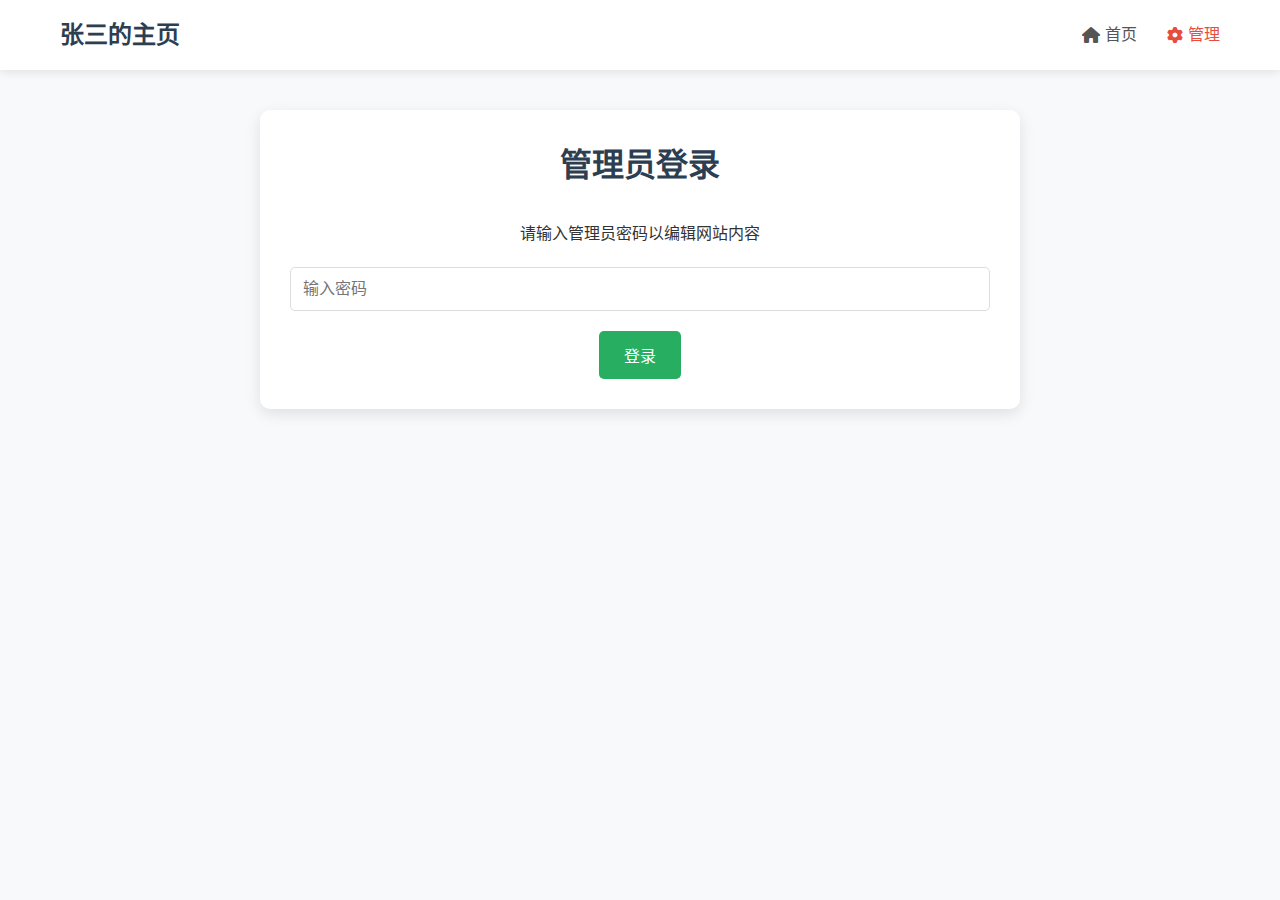
<file: admin.html>
﻿<!DOCTYPE html>
<html lang="zh-CN">
<head>
    <meta charset="UTF-8">
    <meta http-equiv="Content-Type" content="text/html; charset=UTF-8">
    <meta name="viewport" content="width=device-width, initial-scale=1.0">
    <title>网站管理 - word个人主页</title>
    <link rel="stylesheet" href="css/style.css">
    <link href="https://cdnjs.cloudflare.com/ajax/libs/font-awesome/6.0.0/css/all.min.css" rel="stylesheet">
    <style>
        .admin-container {
            max-width: 800px;
            margin: 40px auto;
            padding: 0 20px;
        }
        
        .password-prompt {
            background: white;
            padding: 30px;
            border-radius: 10px;
            box-shadow: 0 5px 15px rgba(0,0,0,0.1);
            text-align: center;
        }
        
        .password-input {
            width: 100%;
            padding: 12px;
            margin: 20px 0;
            border: 1px solid #ddd;
            border-radius: 5px;
            font-size: 1rem;
        }
        
        .admin-panel {
            display: none;
        }
        
        .admin-section {
            background: white;
            padding: 30px;
            border-radius: 10px;
            box-shadow: 0 5px 15px rgba(0,0,0,0.1);
            margin-bottom: 30px;
        }
        
        .form-group {
            margin-bottom: 20px;
        }
        
        label {
            display: block;
            margin-bottom: 8px;
            font-weight: 500;
        }
        
        input, textarea {
            width: 100%;
            padding: 12px;
            border: 1px solid #ddd;
            border-radius: 5px;
            font-size: 1rem;
            font-family: inherit;
        }
        
        textarea {
            min-height: 120px;
            resize: vertical;
        }
        
        .save-btn {
            background: #27ae60;
            color: white;
            padding: 12px 25px;
            border: none;
            border-radius: 5px;
            cursor: pointer;
            font-size: 1rem;
            transition: background 0.3s;
        }
        
        .save-btn:hover {
            background: #219653;
        }
        
        .logout-btn {
            background: #e74c3c;
            color: white;
            padding: 10px 20px;
            border: none;
            border-radius: 5px;
            cursor: pointer;
            margin-top: 20px;
        }
    </style>
</head>
<body>
    <!-- 导航栏 -->
    <nav class="navbar">
        <div class="nav-container">
            <div class="nav-logo">
                <a href="index.html">张三的主页</a>
            </div>
            <div class="nav-menu">
                <a href="index.html" class="nav-link"><i class="fas fa-home"></i> 首页</a>
                <a href="admin.html" class="nav-link active admin-btn"><i class="fas fa-cog"></i> 管理</a>
            </div>
        </div>
    </nav>

    <div class="admin-container">
        <!-- 密码输入区域 -->
        <div id="password-prompt" class="password-prompt">
            <h2>管理员登录</h2>
            <p>请输入管理员密码以编辑网站内容</p>
            <input type="password" id="admin-password" class="password-input" placeholder="输入密码">
            <button id="login-btn" class="save-btn">登录</button>
            <p id="login-error" style="color: #e74c3c; margin-top: 15px; display: none;">密码错误，请重试</p>
        </div>
        
        <!-- 管理面板 -->
        <div id="admin-panel" class="admin-panel">
            <h1>网站管理面板</h1>
            <p>在这里你可以编辑网站的所有内容</p>
            
            <!-- 基本信息编辑 -->
            <div class="admin-section">
                <h2>基本信息</h2>
                <div class="form-group">
                    <label for="edit-name">姓名</label>
                    <input type="text" id="edit-name" value="张三">
                </div>
                <div class="form-group">
                    <label for="edit-title">头衔/职位</label>
                    <input type="text" id="edit-title" value="计算机科学专业学生">
                </div>
                <div class="form-group">
                    <label for="edit-bio">个人简介</label>
                    <textarea id="edit-bio">热爱编程、设计和创新的技术爱好者</textarea>
                </div>
                <div class="form-group">
                    <label for="edit-intro">详细介绍</label>
                    <textarea id="edit-intro">我是一名计算机科学专业的学生，对前端开发和用户体验设计有浓厚兴趣。目前正在学习各种Web技术，并参与多个项目开发。</textarea>
                </div>
                <button id="save-basic" class="save-btn">保存基本信息</button>
            </div>
            
            <!-- 其他页面内容编辑 -->
            <div class="admin-section">
                <h2>页面内容管理</h2>
                <p>你可以通过以下链接编辑各个页面的内容：</p>
                <div style="margin-top: 20px;">
                    <a href="education.html?edit=true" class="save-btn" style="display: inline-block; margin-right: 10px; text-decoration: none;">
                        <i class="fas fa-graduation-cap"></i> 编辑个人学历
                    </a>
                    <a href="evaluation.html?edit=true" class="save-btn" style="display: inline-block; margin-right: 10px; text-decoration: none;">
                        <i class="fas fa-star"></i> 编辑个人评价
                    </a>
                </div>
            </div>
            
            <!-- 文件管理 -->
            <div class="admin-section">
                <h2>文件管理</h2>
                <p>管理网站上的图片和文件：</p>
                <div style="margin-top: 20px;">
                    <!-- 修改管理页面中的链接 -->
                <a href="gallery.html?edit=true" class="save-btn" style="display: inline-block; margin-right: 10px; text-decoration: none;">
                    <i class="fas fa-images"></i> 管理绘图合集
                </a>
                <a href="resources.html?edit=true" class="save-btn" style="display: inline-block; text-decoration: none;">
                    <i class="fas fa-file-alt"></i> 管理文件资源
                </a>
                </div>
            </div>
            
            <!-- 在admin.html的管理面板中添加 -->
            <div class="admin-section">
                <h2>背景图片管理</h2>
                
                <!-- 背景类型选择 -->
                <div class="form-group">
                    <label>选择要设置的背景区域：</label>
                    <div style="display: flex; gap: 15px; flex-wrap: wrap; margin: 10px 0;">
                        <label style="display: flex; align-items: center; gap: 5px;">
                            <input type="radio" name="bg-type" value="global" checked> 全局背景
                        </label>
                        <label style="display: flex; align-items: center; gap: 5px;">
                            <input type="radio" name="bg-type" value="intro"> 个人简介区域
                        </label>
                        <label style="display: flex; align-items: center; gap: 5px;">
                            <input type="radio" name="bg-type" value="skills"> 技能区域
                        </label>
                        <label style="display: flex; align-items: center; gap: 5px;">
                            <input type="radio" name="bg-type" value="links"> 导航区域
                        </label>
                    </div>
                </div>
                
                <!-- 背景预览 -->
                <div class="form-group">
                    <label>当前背景预览：</label>
                    <div id="background-preview" class="background-preview">
                        <p>暂无背景</p>
                    </div>
                </div>
                
                <!-- 背景上传区域 -->
                <div id="background-upload-section">
                    <h3>上传全局背景</h3>
                    <div class="upload-area" id="background-upload-area">
                        <i class="fas fa-cloud-upload-alt"></i>
                        <p>点击或拖拽背景图片到此处</p>
                        <input type="file" id="background-file" accept="image/*">
                    </div>
                    <button id="upload-background-btn" class="save-btn">确认上传背景</button>
                    <button id="reset-background-btn" class="logout-btn">重置当前背景</button>
                </div>
                
                <!-- 所有背景预览 -->
                <div class="form-group">
                    <label>所有背景状态：</label>
                    <div class="background-options">
                        <div class="background-option" onclick="document.querySelector('input[value=global]').click(); updateUploadSection();">
                            <div class="bg-preview-small" id="global-preview">
                                <span>无背景</span>
                            </div>
                            <span>全局背景</span>
                        </div>
                        <div class="background-option" onclick="document.querySelector('input[value=intro]').click(); updateUploadSection();">
                            <div class="bg-preview-small" id="intro-preview">
                                <span>无背景</span>
                            </div>
                            <span>个人简介</span>
                        </div>
                        <div class="background-option" onclick="document.querySelector('input[value=skills]').click(); updateUploadSection();">
                            <div class="bg-preview-small" id="skills-preview">
                                <span>无背景</span>
                            </div>
                            <span>技能区域</span>
                        </div>
                        <div class="background-option" onclick="document.querySelector('input[value=links]').click(); updateUploadSection();">
                            <div class="bg-preview-small" id="links-preview">
                                <span>无背景</span>
                            </div>
                            <span>导航区域</span>
                        </div>
                    </div>
                </div>
                
                <div class="admin-section">
                    <h2>网页链接管理</h2>
                    <p>管理收藏的网站链接：</p>
                    <div style="margin-top: 20px;">
                        <a href="links.html?edit=true" class="save-btn" style="display: inline-block; margin-right: 10px; text-decoration: none;">
                            <i class="fas fa-link"></i> 管理网页链接
                        </a>
                    </div>
                </div>

                <button id="reset-all-backgrounds-btn" class="logout-btn">重置所有背景</button>
            </div>

            <button id="logout-btn" class="logout-btn">退出管理</button>
        </div>
    </div>

    <script src="js/main.js"></script>
    <script src="js/background.js"></script>
    <script src="js/admin.js"></script>
</body>
</html>
</file>
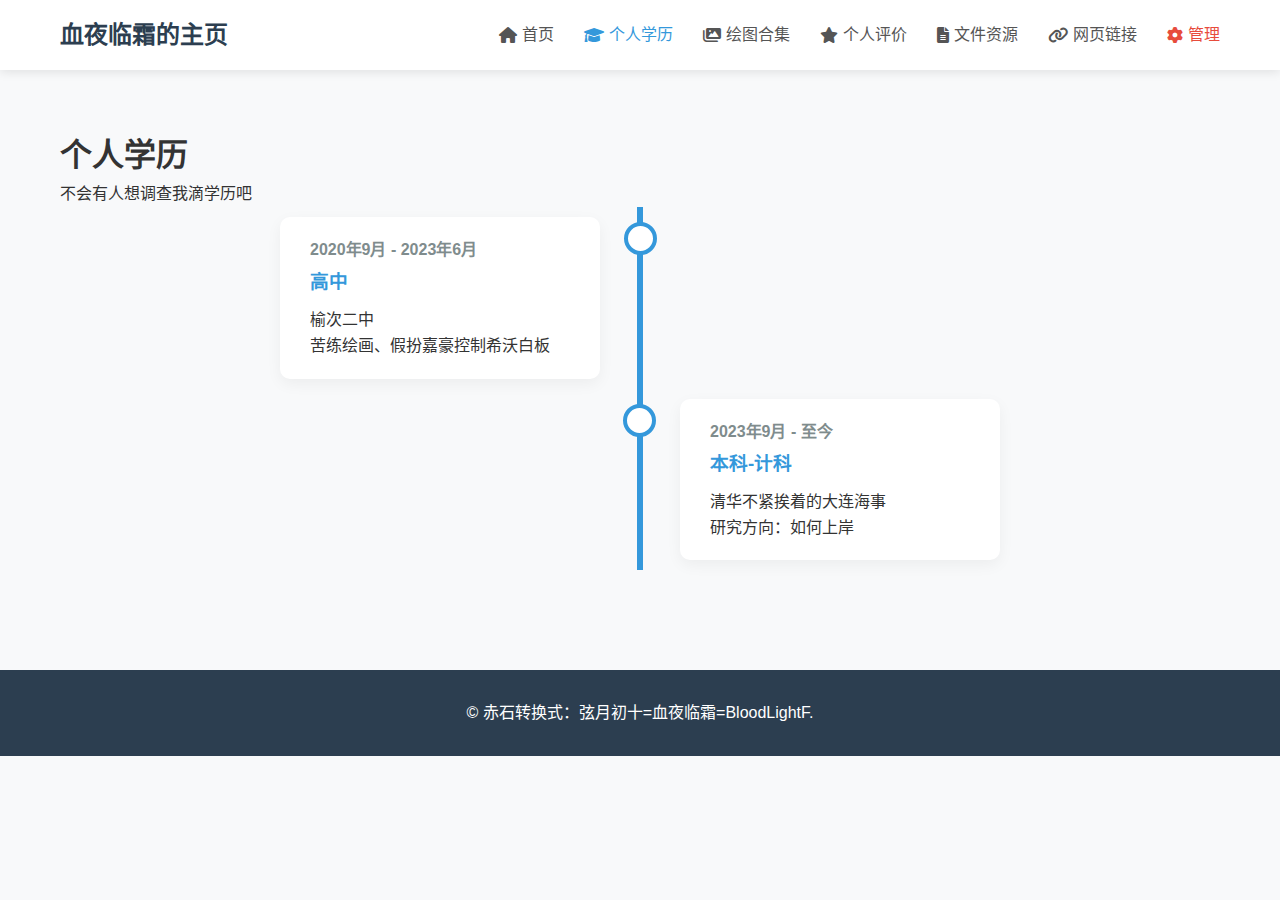
<file: education.html>
﻿<!DOCTYPE html>
<html lang="zh-CN">
<head>
    <meta charset="UTF-8">
    <meta http-equiv="Content-Type" content="text/html; charset=UTF-8">
    <meta name="viewport" content="width=device-width, initial-scale=1.0">
    <title>个人学历 - BloodLightF的个人主页</title>
    <link rel="stylesheet" href="css/style.css">
    <link href="https://cdnjs.cloudflare.com/ajax/libs/font-awesome/6.0.0/css/all.min.css" rel="stylesheet">
    <style>
        .timeline {
            position: relative;
            max-width: 800px;
            margin: 0 auto;
        }
        
        .timeline::after {
            content: '';
            position: absolute;
            width: 6px;
            background-color: #3498db;
            top: 0;
            bottom: 0;
            left: 50%;
            margin-left: -3px;
        }
        
        .timeline-item {
            padding: 10px 40px;
            position: relative;
            width: 50%;
            box-sizing: border-box;
        }
        
        .timeline-item::after {
            content: '';
            position: absolute;
            width: 25px;
            height: 25px;
            background-color: white;
            border: 4px solid #3498db;
            border-radius: 50%;
            top: 15px;
            z-index: 1;
        }
        
        .left {
            left: 0;
        }
        
        .right {
            left: 50%;
        }
        
        .left::after {
            right: -17px;
        }
        
        .right::after {
            left: -17px;
        }
        
        .timeline-content {
            padding: 20px 30px;
            background-color: white;
            border-radius: 10px;
            box-shadow: 0 5px 15px rgba(0,0,0,0.05);
        }
        
        .timeline-content h3 {
            color: #3498db;
            margin-bottom: 10px;
        }
        
        .timeline-date {
            font-weight: bold;
            color: #7f8c8d;
            margin-bottom: 5px;
        }
        
        .edit-mode {
            display: none;
        }
        
        .edit-btn {
            background: #3498db;
            color: white;
            border: none;
            padding: 8px 15px;
            border-radius: 5px;
            cursor: pointer;
            margin-top: 10px;
        }
    </style>
</head>
<body>
    <!-- 导航栏 -->
    <nav class="navbar">
        <div class="nav-container">
            <div class="nav-logo">
                <a href="index.html">血夜临霜的主页</a>
            </div>
            <div class="nav-menu">
                <a href="index.html" class="nav-link"><i class="fas fa-home"></i> 首页</a>
                <a href="education.html" class="nav-link active"><i class="fas fa-graduation-cap"></i> 个人学历</a>
                <a href="gallery.html" class="nav-link"><i class="fas fa-images"></i> 绘图合集</a>
                <a href="evaluation.html" class="nav-link"><i class="fas fa-star"></i> 个人评价</a>
                <a href="resources.html" class="nav-link"><i class="fas fa-file-alt"></i> 文件资源</a>
                <a href="links.html" class="nav-link"><i class="fas fa-link"></i> 网页链接</a>
                <a href="admin.html" class="nav-link admin-btn"><i class="fas fa-cog"></i> 管理</a>
            </div>
        </div>
    </nav>

    <!-- 主要内容 -->
    <main class="main-content">
        <div class="container">
            <h1>个人学历</h1>
            <p class="intro-text">不会有人想调查我滴学历吧</p>
            
            <div class="timeline">
                <!-- 学历项目1 -->
                <div class="timeline-item left">
                    <div class="timeline-content">
                        <div class="timeline-date" id="edu-date-1">2020年9月 - 2023年6月</div>
                        <h3 id="edu-title-1">高中</h3>
                        <p id="edu-school-1">榆次二中</p>
                        <p id="edu-desc-1">苦练绘画、假扮嘉豪控制希沃白板</p>
                        
                        <!-- 编辑模式 -->
                        <div class="edit-mode" id="edit-edu-1">
                            <input type="text" id="edit-edu-date-1" class="form-input" placeholder="时间段">
                            <input type="text" id="edit-edu-title-1" class="form-input" placeholder="学历标题">
                            <input type="text" id="edit-edu-school-1" class="form-input" placeholder="学校名称">
                            <textarea id="edit-edu-desc-1" class="form-input" placeholder="描述"></textarea>
                            <button class="save-btn" onclick="saveEducation(1)">保存</button>
                        </div>
                        
                        <button class="edit-btn" onclick="toggleEdit(1)" id="btn-edit-1">编辑</button>
                    </div>
                </div>
                
                <!-- 学历项目2 -->
                <div class="timeline-item right">
                    <div class="timeline-content">
                        <div class="timeline-date" id="edu-date-2">2023年9月 - 至今</div>
                        <h3 id="edu-title-2">本科-计科</h3>
                        <p id="edu-school-2">清华不紧挨着的大连海事</p>
                        <p id="edu-desc-2">研究方向：如何上岸</p>
                        
                        <!-- 编辑模式 -->
                        <div class="edit-mode" id="edit-edu-2">
                            <input type="text" id="edit-edu-date-2" class="form-input" placeholder="时间段">
                            <input type="text" id="edit-edu-title-2" class="form-input" placeholder="学历标题">
                            <input type="text" id="edit-edu-school-2" class="form-input" placeholder="学校名称">
                            <textarea id="edit-edu-desc-2" class="form-input" placeholder="描述"></textarea>
                            <button class="save-btn" onclick="saveEducation(2)">保存</button>
                        </div>
                        
                        <button class="edit-btn" onclick="toggleEdit(2)" id="btn-edit-2">编辑</button>
                    </div>
                </div>
                
                <!-- 可以继续添加更多学历项目 -->
            </div>
            
            <div class="add-section" style="text-align: center; margin-top: 40px;">
                <button class="edit-btn" onclick="addEducation()">添加学历经历</button>
            </div>
        </div>
    </main>

    <!-- 页脚 -->
    <footer class="footer">
        <div class="container">
            <p>&copy; 赤石转换式：弦月初十=血夜临霜=BloodLightF.</p>
        </div>
    </footer>

    <script>
        // 检查URL参数，判断是否进入编辑模式
        const urlParams = new URLSearchParams(window.location.search);
        const editMode = urlParams.get('edit');
        
        if (editMode === 'true' && localStorage.getItem('adminLoggedIn') === 'true') {
            document.querySelectorAll('.edit-btn').forEach(btn => {
                btn.style.display = 'inline-block';
            });
        } else {
            document.querySelectorAll('.edit-btn').forEach(btn => {
                btn.style.display = 'none';
            });
        }
        
        // 加载教育数据
        document.addEventListener('DOMContentLoaded', function() {
            loadEducationData();
        });
        
        function loadEducationData() {
            const educationData = JSON.parse(localStorage.getItem('educationData') || '{}');
            
            // 加载现有数据
            for (let i = 1; i <= 2; i++) {
                if (educationData[i]) {
                    document.getElementById(`edu-date-${i}`).textContent = educationData[i].date;
                    document.getElementById(`edu-title-${i}`).textContent = educationData[i].title;
                    document.getElementById(`edu-school-${i}`).textContent = educationData[i].school;
                    document.getElementById(`edu-desc-${i}`).textContent = educationData[i].description;
                }
            }
        }
        
        function toggleEdit(id) {
            const editDiv = document.getElementById(`edit-edu-${id}`);
            const isEditing = editDiv.style.display === 'block';
            
            if (isEditing) {
                editDiv.style.display = 'none';
                document.getElementById(`btn-edit-${id}`).textContent = '编辑';
            } else {
                // 填充当前值到编辑框
                document.getElementById(`edit-edu-date-${id}`).value = document.getElementById(`edu-date-${id}`).textContent;
                document.getElementById(`edit-edu-title-${id}`).value = document.getElementById(`edu-title-${id}`).textContent;
                document.getElementById(`edit-edu-school-${id}`).value = document.getElementById(`edu-school-${id}`).textContent;
                document.getElementById(`edit-edu-desc-${id}`).value = document.getElementById(`edu-desc-${id}`).textContent;
                
                editDiv.style.display = 'block';
                document.getElementById(`btn-edit-${id}`).textContent = '取消';
            }
        }
        
        function saveEducation(id) {
            const educationData = JSON.parse(localStorage.getItem('educationData') || '{}');
            
            educationData[id] = {
                date: document.getElementById(`edit-edu-date-${id}`).value,
                title: document.getElementById(`edit-edu-title-${id}`).value,
                school: document.getElementById(`edit-edu-school-${id}`).value,
                description: document.getElementById(`edit-edu-desc-${id}`).value
            };
            
            localStorage.setItem('educationData', JSON.stringify(educationData));
            
            // 更新显示
            document.getElementById(`edu-date-${id}`).textContent = educationData[id].date;
            document.getElementById(`edu-title-${id}`).textContent = educationData[id].title;
            document.getElementById(`edu-school-${id}`).textContent = educationData[id].school;
            document.getElementById(`edu-desc-${id}`).textContent = educationData[id].description;
            
            // 关闭编辑模式
            toggleEdit(id);
            
            alert('教育信息已保存！');
        }
        
        function addEducation() {
            alert('添加新学历功能需要更多开发。目前你可以编辑现有条目。');
        }
    </script>
</body>
</html>
</file>
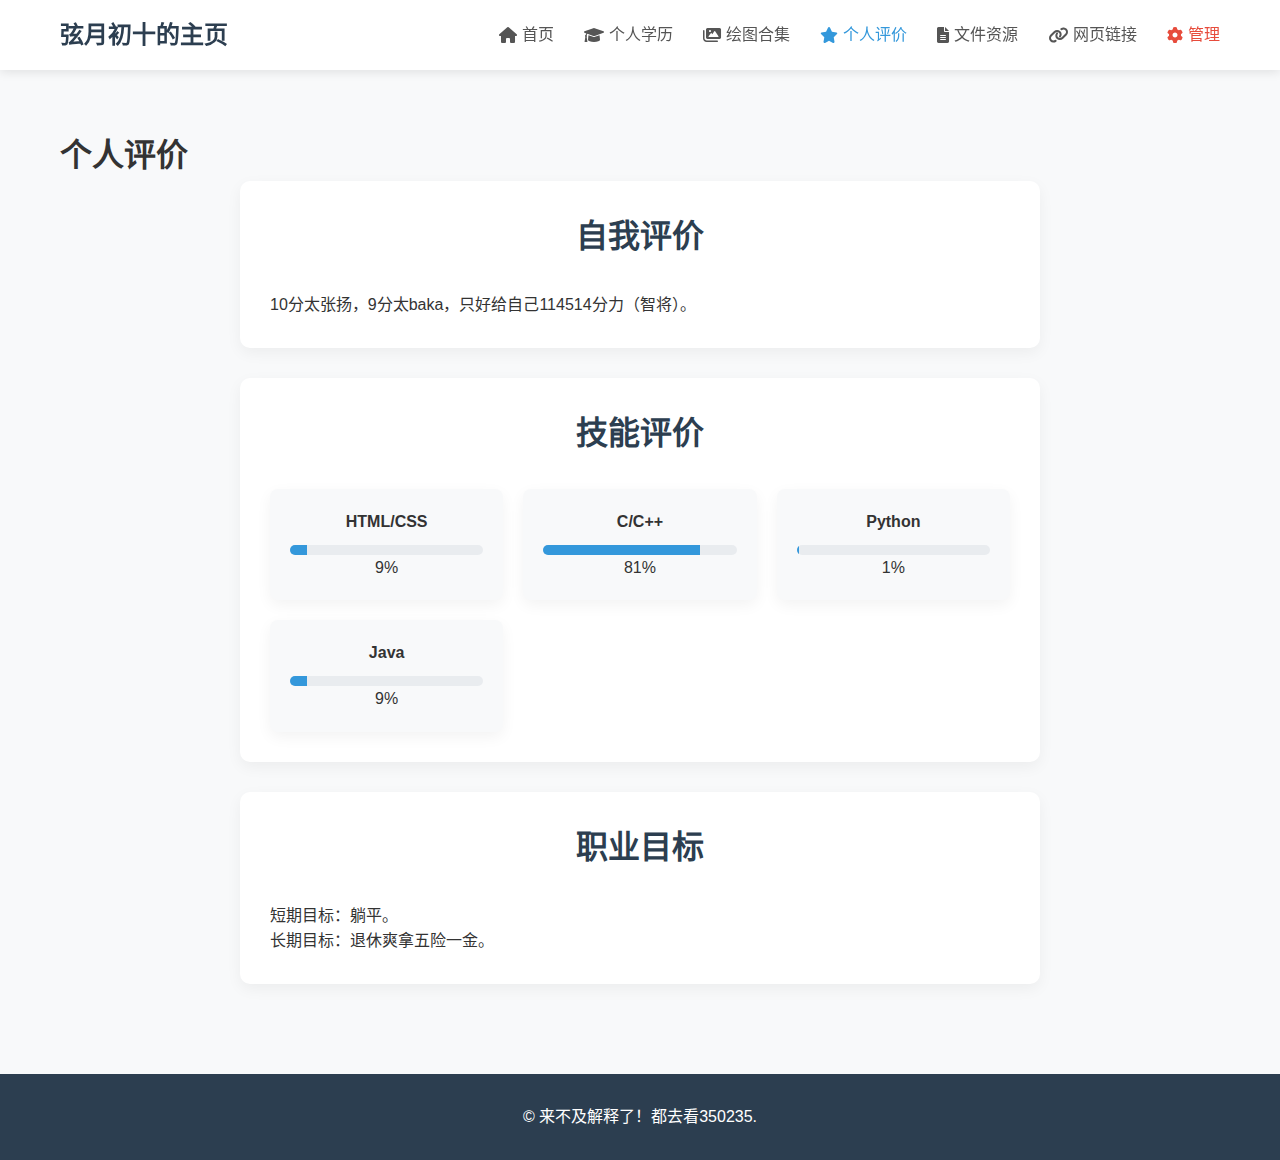
<file: evaluation.html>
﻿<!DOCTYPE html>
<html lang="zh-CN">
<head>
    <meta charset="UTF-8">
    <meta http-equiv="Content-Type" content="text/html; charset=UTF-8">
    <meta name="viewport" content="width=device-width, initial-scale=1.0">
    <title>个人评价 - BloodLightF的个人主页</title>
    <link rel="stylesheet" href="css/style.css">
    <link href="https://cdnjs.cloudflare.com/ajax/libs/font-awesome/6.0.0/css/all.min.css" rel="stylesheet">
    <style>
        .evaluation-container {
            max-width: 800px;
            margin: 0 auto;
        }
        
        .evaluation-section {
            background: white;
            padding: 30px;
            border-radius: 10px;
            box-shadow: 0 5px 15px rgba(0,0,0,0.05);
            margin-bottom: 30px;
        }
        
        .skills-grid {
            display: grid;
            grid-template-columns: repeat(auto-fit, minmax(200px, 1fr));
            gap: 20px;
            margin-top: 20px;
        }
        
        .skill-item {
            text-align: center;
            padding: 20px;
            background: #f8f9fa;
            border-radius: 8px;
        }
        
        .skill-name {
            font-weight: bold;
            margin-bottom: 10px;
        }
        
        .skill-level {
            height: 10px;
            background: #e9ecef;
            border-radius: 5px;
            overflow: hidden;
        }
        
        .skill-progress {
            height: 100%;
            background: #3498db;
        }
        
        .edit-mode {
            display: none;
            margin-top: 20px;
        }
        
        .form-input {
            width: 100%;
            padding: 10px;
            margin-bottom: 10px;
            border: 1px solid #ddd;
            border-radius: 5px;
        }
        
        textarea.form-input {
            min-height: 100px;
            resize: vertical;
        }
        
        .edit-btn {
            background: #3498db;
            color: white;
            border: none;
            padding: 8px 15px;
            border-radius: 5px;
            cursor: pointer;
            margin-top: 10px;
        }
        
        .save-btn {
            background: #27ae60;
            color: white;
            border: none;
            padding: 10px 20px;
            border-radius: 5px;
            cursor: pointer;
            margin-right: 10px;
        }
    </style>
</head>
<body>
    <!-- 导航栏 -->
    <nav class="navbar">
        <div class="nav-container">
            <div class="nav-logo">
                <a href="index.html">弦月初十的主页</a>
            </div>
            <div class="nav-menu">
                <a href="index.html" class="nav-link"><i class="fas fa-home"></i> 首页</a>
                <a href="education.html" class="nav-link"><i class="fas fa-graduation-cap"></i> 个人学历</a>
                <a href="gallery.html" class="nav-link"><i class="fas fa-images"></i> 绘图合集</a>
                <a href="evaluation.html" class="nav-link active"><i class="fas fa-star"></i> 个人评价</a>
                <a href="resources.html" class="nav-link"><i class="fas fa-file-alt"></i> 文件资源</a>
                <a href="links.html" class="nav-link"><i class="fas fa-link"></i> 网页链接</a>
                <a href="admin.html" class="nav-link admin-btn"><i class="fas fa-cog"></i> 管理</a>
            </div>
        </div>
    </nav>

    <!-- 主要内容 -->
    <main class="main-content">
        <div class="container">
            <h1>个人评价</h1>
            
            <div class="evaluation-container">
                <!-- 自我评价部分 -->
                <section class="evaluation-section">
                    <h2>自我评价</h2>
                    <p id="self-evaluation">10分太张扬，9分太baka，只好给自己114514分力（智将）。</p>
                    
                    <div class="edit-mode" id="edit-self-eval">
                        <textarea id="edit-self-eval-text" class="form-input"></textarea>
                        <button class="save-btn" onclick="saveSelfEvaluation()">保存</button>
                    </div>
                    
                    <button class="edit-btn" onclick="toggleEdit('self-eval')" id="btn-self-eval">编辑</button>
                </section>
                
                <!-- 技能评价部分 -->
                <section class="evaluation-section">
                    <h2>技能评价</h2>
                    <div class="skills-grid">
                        <div class="skill-item">
                            <div class="skill-name">HTML/CSS</div>
                            <div class="skill-level">
                                <div class="skill-progress" style="width: 9%"></div>
                            </div>
                            <div>9%</div>
                        </div>
                        <div class="skill-item">
                            <div class="skill-name">C/C++</div>
                            <div class="skill-level">
                                <div class="skill-progress" style="width: 81%"></div>
                            </div>
                            <div>81%</div>
                        </div>
                        <div class="skill-item">
                            <div class="skill-name">Python</div>
                            <div class="skill-level">
                                <div class="skill-progress" style="width: 1%"></div>
                            </div>
                            <div>1%</div>
                        </div>
                        <div class="skill-item">
                            <div class="skill-name">Java</div>
                            <div class="skill-level">
                                <div class="skill-progress" style="width: 9%"></div>
                            </div>
                            <div>9%</div>
                        </div>
                    </div>
                    
                    <div class="edit-mode" id="edit-skills">
                        <p>技能编辑功能需要更多开发。目前不可以修改。</p>
                    </div>
                    
                    <button class="edit-btn" onclick="toggleEdit('skills')" id="btn-skills">编辑技能</button>
                </section>
                
                <!-- 职业目标部分 -->
                <section class="evaluation-section">
                    <h2>职业目标</h2>
                    <p id="career-goals">短期目标：躺平。
                    <br>长期目标：退休爽拿五险一金。</p>
                    
                    <div class="edit-mode" id="edit-career-goals">
                        <textarea id="edit-career-goals-text" class="form-input"></textarea>
                        <button class="save-btn" onclick="saveCareerGoals()">保存</button>
                    </div>
                    
                    <button class="edit-btn" onclick="toggleEdit('career-goals')" id="btn-career-goals">编辑</button>
                </section>
            </div>
        </div>
    </main>

    <!-- 页脚 -->
    <footer class="footer">
        <div class="container">
            <p>&copy; 来不及解释了！都去看350235.</p>
        </div>
    </footer>

    <script>
        // 检查URL参数，判断是否进入编辑模式
        const urlParams = new URLSearchParams(window.location.search);
        const editMode = urlParams.get('edit');
        
        if (editMode === 'true' && localStorage.getItem('adminLoggedIn') === 'true') {
            document.querySelectorAll('.edit-btn').forEach(btn => {
                btn.style.display = 'inline-block';
            });
        } else {
            document.querySelectorAll('.edit-btn').forEach(btn => {
                btn.style.display = 'none';
            });
        }
        
        // 加载评价数据
        document.addEventListener('DOMContentLoaded', function() {
            loadEvaluationData();
        });
        
        function loadEvaluationData() {
            const evaluationData = JSON.parse(localStorage.getItem('evaluationData') || '{}');
            
            if (evaluationData.selfEvaluation) {
                document.getElementById('self-evaluation').textContent = evaluationData.selfEvaluation;
            }
            
            if (evaluationData.careerGoals) {
                document.getElementById('career-goals').textContent = evaluationData.careerGoals;
            }
        }
        
        function toggleEdit(section) {
            const editDiv = document.getElementById(`edit-${section}`);
            const isEditing = editDiv.style.display === 'block';
            
            if (isEditing) {
                editDiv.style.display = 'none';
                document.getElementById(`btn-${section}`).textContent = `编辑${getSectionName(section)}`;
            } else {
                // 填充当前值到编辑框
                if (section === 'self-eval') {
                    document.getElementById('edit-self-eval-text').value = document.getElementById('self-evaluation').textContent;
                } else if (section === 'career-goals') {
                    document.getElementById('edit-career-goals-text').value = document.getElementById('career-goals').textContent;
                }
                
                editDiv.style.display = 'block';
                document.getElementById(`btn-${section}`).textContent = '取消';
            }
        }
        
        function getSectionName(section) {
            const names = {
                'self-eval': '自我评价',
                'skills': '技能',
                'career-goals': '职业目标'
            };
            return names[section] || '';
        }
        
        function saveSelfEvaluation() {
            const evaluationData = JSON.parse(localStorage.getItem('evaluationData') || '{}');
            evaluationData.selfEvaluation = document.getElementById('edit-self-eval-text').value;
            localStorage.setItem('evaluationData', JSON.stringify(evaluationData));
            
            document.getElementById('self-evaluation').textContent = evaluationData.selfEvaluation;
            toggleEdit('self-eval');
            alert('自我评价已保存！');
        }
        
        function saveCareerGoals() {
            const evaluationData = JSON.parse(localStorage.getItem('evaluationData') || '{}');
            evaluationData.careerGoals = document.getElementById('edit-career-goals-text').value;
            localStorage.setItem('evaluationData', JSON.stringify(evaluationData));
            
            document.getElementById('career-goals').textContent = evaluationData.careerGoals;
            toggleEdit('career-goals');
            alert('职业目标已保存！');
        }
    </script>
</body>
</html>
</file>
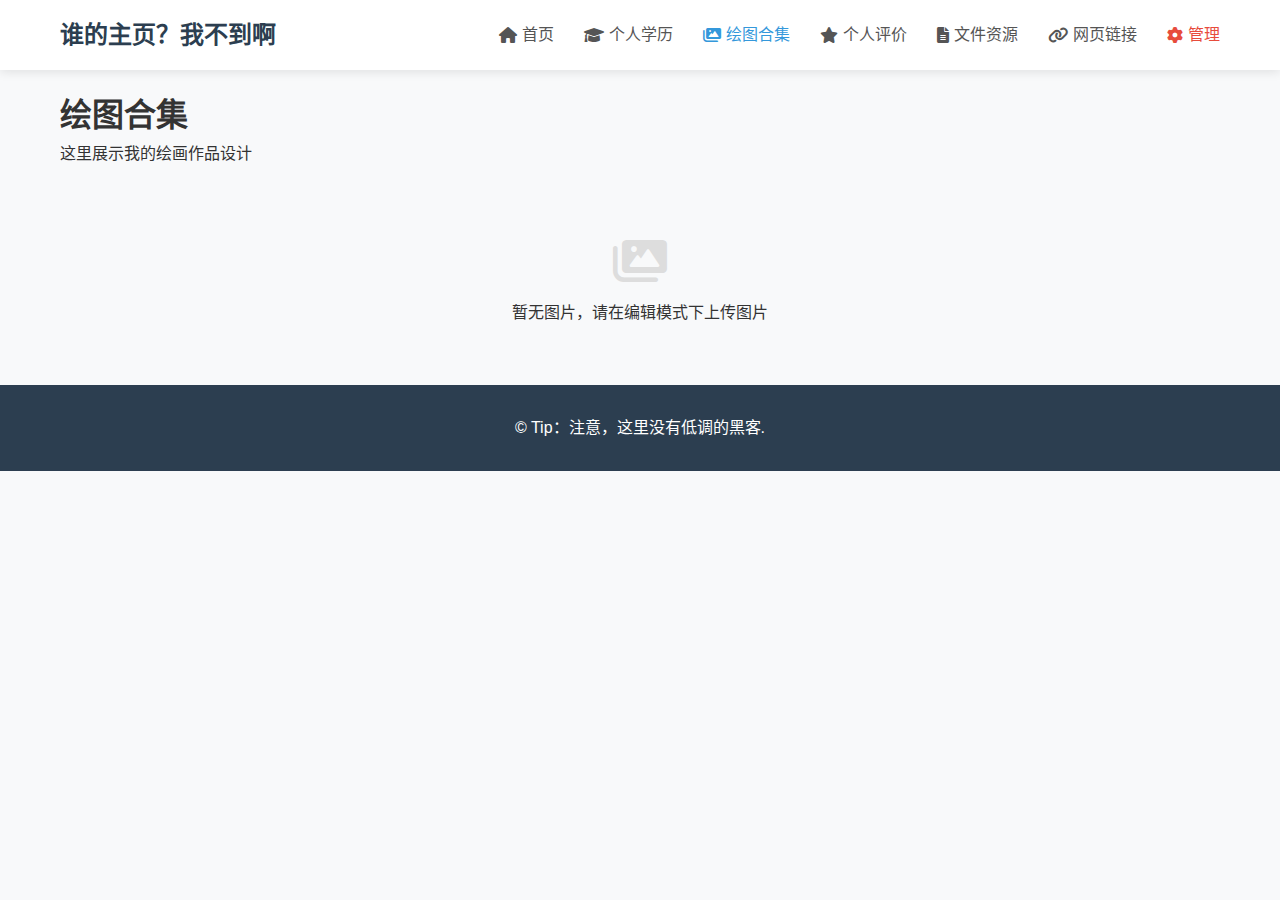
<file: gallery.html>
﻿<!DOCTYPE html>
<html lang="zh-CN">
<head>
    <meta charset="UTF-8">
    <meta http-equiv="Content-Type" content="text/html; charset=UTF-8">
    <meta name="viewport" content="width=device-width, initial-scale=1.0">
    <title>绘图合集 - BloodLightF个人主页</title>
    <link rel="stylesheet" href="css/style.css">
    <link href="https://cdnjs.cloudflare.com/ajax/libs/font-awesome/6.0.0/css/all.min.css" rel="stylesheet">
    <style>
        .gallery-container {
            max-width: 1200px;
            margin: 0 auto;
            padding: 20px;
        }
        
        .gallery-grid {
            display: grid;
            grid-template-columns: repeat(auto-fill, minmax(250px, 1fr));
            gap: 20px;
            margin-top: 30px;
        }
        
        .gallery-item {
            position: relative;
            border-radius: 10px;
            overflow: hidden;
            box-shadow: 0 5px 15px rgba(0,0,0,0.1);
            transition: transform 0.3s;
            background: white;
        }
        
        .gallery-item:hover {
            transform: translateY(-5px);
        }
        
        .gallery-img {
            width: 100%;
            height: 200px;
            object-fit: cover;
        }
        
        .gallery-info {
            padding: 15px;
        }
        
        .gallery-title {
            font-weight: bold;
            margin-bottom: 5px;
        }
        
        .gallery-date {
            color: #666;
            font-size: 0.9em;
        }
        
        .upload-section {
            background: white;
            padding: 30px;
            border-radius: 10px;
            box-shadow: 0 5px 15px rgba(0,0,0,0.05);
            margin-bottom: 30px;
            display: none;
        }
        
        .edit-mode .upload-section {
            display: block;
        }
        
        .upload-area {
            border: 2px dashed #3498db;
            border-radius: 10px;
            padding: 40px 20px;
            text-align: center;
            margin: 20px 0;
            cursor: pointer;
            transition: background 0.3s;
        }
        
        .upload-area:hover {
            background: #f8f9fa;
        }
        
        .delete-btn {
            position: absolute;
            top: 10px;
            right: 10px;
            background: rgba(231, 76, 60, 0.8);
            color: white;
            border: none;
            border-radius: 50%;
            width: 30px;
            height: 30px;
            cursor: pointer;
            display: none;
        }
        
        .edit-mode .delete-btn {
            display: block;
        }
    </style>
</head>
<body>
    <!-- 导航栏 -->
    <nav class="navbar">
        <div class="nav-container">
            <div class="nav-logo">
                <a href="index.html">谁的主页？我不到啊</a>
            </div>
            <div class="nav-menu">
                <a href="index.html" class="nav-link"><i class="fas fa-home"></i> 首页</a>
                <a href="education.html" class="nav-link"><i class="fas fa-graduation-cap"></i> 个人学历</a>
                <a href="gallery.html" class="nav-link active"><i class="fas fa-images"></i> 绘图合集</a>
                <a href="evaluation.html" class="nav-link"><i class="fas fa-star"></i> 个人评价</a>
                <a href="resources.html" class="nav-link"><i class="fas fa-file-alt"></i> 文件资源</a>
                <a href="links.html" class="nav-link"><i class="fas fa-link"></i> 网页链接</a>
                <a href="admin.html" class="nav-link admin-btn"><i class="fas fa-cog"></i> 管理</a>
            </div>
        </div>
    </nav>

    <div class="gallery-container">
        <h1>绘图合集</h1>
        <p>这里展示我的绘画作品设计</p>
        
        <!-- 上传区域（仅在编辑模式显示） -->
        <div id="upload-section" class="upload-section">
            <h2>上传新图片</h2>
            <div class="upload-area" id="gallery-upload-area">
                <i class="fas fa-cloud-upload-alt"></i>
                <p>点击或拖拽图片到此处上传</p>
                <input type="file" id="gallery-input" accept="image/*" multiple>
            </div>
            <div class="form-group">
                <label for="image-title">图片标题</label>
                <input type="text" id="image-title" placeholder="请输入图片标题">
            </div>
            <div class="form-group">
                <label for="image-desc">图片描述</label>
                <textarea id="image-desc" placeholder="请输入图片描述"></textarea>
            </div>
            <button id="upload-gallery-btn" class="save-btn">上传图片</button>
        </div>
        
        <!-- 图片展示区域 -->
        <div id="gallery-grid" class="gallery-grid">
            <!-- 图片将通过JavaScript动态加载 -->
        </div>
    </div>

    <footer class="footer">
        <div class="container">
            <p>&copy; Tip：注意，这里没有低调的黑客.</p>
        </div>
    </footer>

    <script src="js/gallery.js"></script>
</body>
</html>
</file>
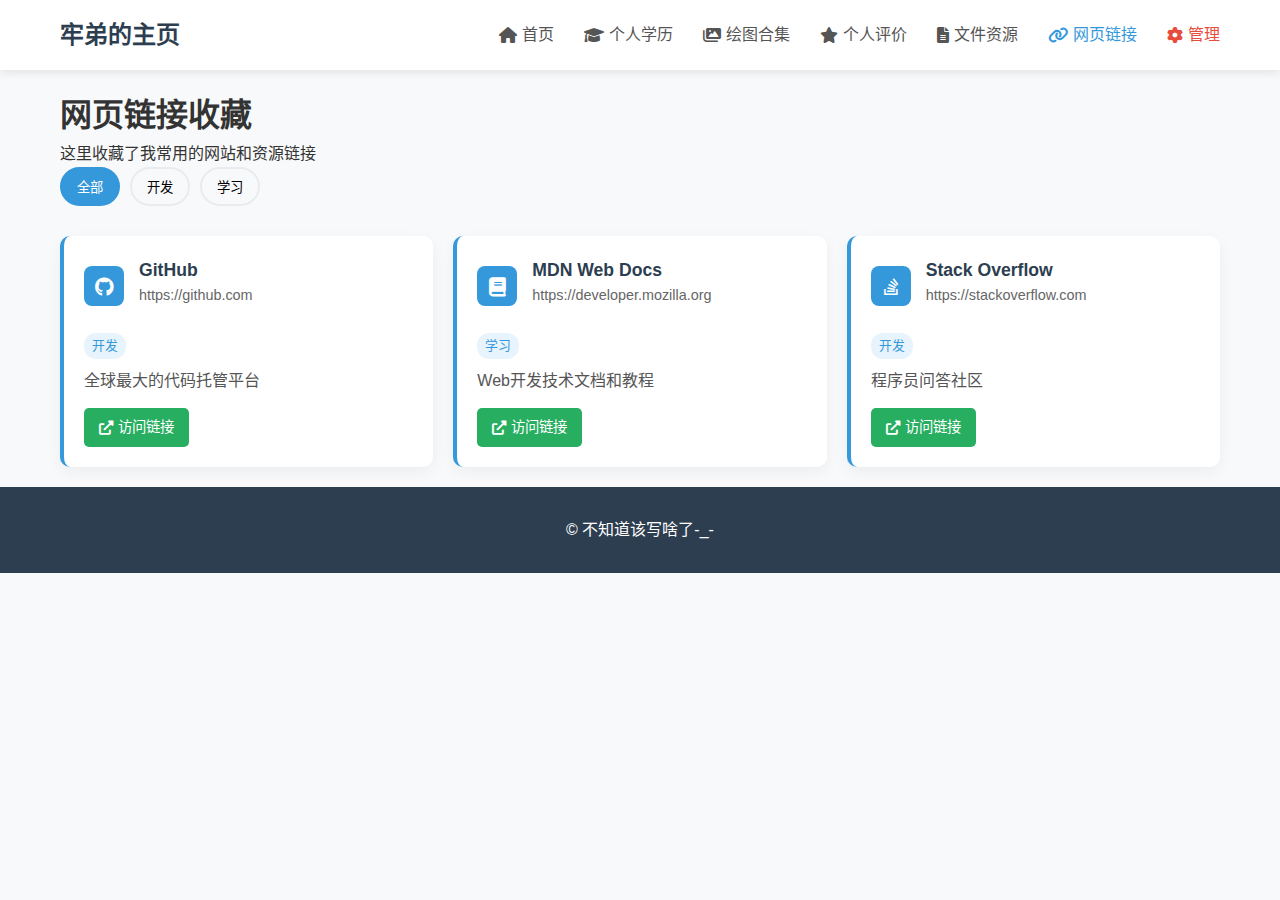
<file: links.html>
<!DOCTYPE html>
<html lang="zh-CN">
<head>
    <meta charset="UTF-8">
    <meta name="viewport" content="width=device-width, initial-scale=1.0">
    <title>我是一个一个一个</title>
    <link rel="stylesheet" href="css/style.css">
    <link href="https://cdnjs.cloudflare.com/ajax/libs/font-awesome/6.0.0/css/all.min.css" rel="stylesheet">
    <style>
        .links-container {
            max-width: 1200px;
            margin: 0 auto;
            padding: 20px;
        }
        
        .links-grid {
            display: grid;
            grid-template-columns: repeat(auto-fill, minmax(300px, 1fr));
            gap: 20px;
            margin-top: 30px;
        }
        
        .link-item {
            background: white;
            padding: 20px;
            border-radius: 10px;
            box-shadow: 0 5px 15px rgba(0,0,0,0.05);
            transition: transform 0.3s, box-shadow 0.3s;
            border-left: 4px solid #3498db;
        }
        
        .link-item:hover {
            transform: translateY(-3px);
            box-shadow: 0 10px 25px rgba(0,0,0,0.1);
        }
        
        .link-header {
            display: flex;
            align-items: center;
            margin-bottom: 15px;
        }
        
        .link-icon {
            width: 40px;
            height: 40px;
            border-radius: 8px;
            background: #3498db;
            display: flex;
            align-items: center;
            justify-content: center;
            margin-right: 15px;
            color: white;
            font-size: 1.2rem;
        }
        
        .link-title {
            font-weight: bold;
            font-size: 1.1rem;
            color: #2c3e50;
            margin: 0;
        }
        
        .link-url {
            color: #666;
            font-size: 0.9rem;
            margin-bottom: 10px;
            word-break: break-all;
        }
        
        .link-description {
            color: #555;
            line-height: 1.5;
            margin-bottom: 15px;
        }
        
        .link-actions {
            display: flex;
            gap: 10px;
        }
        
        .visit-btn {
            background: #27ae60;
            color: white;
            border: none;
            padding: 8px 15px;
            border-radius: 5px;
            cursor: pointer;
            text-decoration: none;
            display: inline-flex;
            align-items: center;
            gap: 5px;
            font-size: 0.9rem;
        }
        
        .visit-btn:hover {
            background: #219653;
        }
        
        .edit-section {
            background: white;
            padding: 30px;
            border-radius: 10px;
            box-shadow: 0 5px 15px rgba(0,0,0,0.05);
            margin-bottom: 30px;
            display: none;
        }
        
        .edit-mode .edit-section {
            display: block;
        }
        
        .link-form {
            display: grid;
            grid-template-columns: 1fr 1fr;
            gap: 15px;
        }
        
        .form-full-width {
            grid-column: 1 / -1;
        }
        
        .delete-btn {
            background: #e74c3c;
            color: white;
            border: none;
            padding: 6px 12px;
            border-radius: 5px;
            cursor: pointer;
            display: none;
        }
        
        .edit-mode .delete-btn {
            display: inline-block;
        }
        
        .category-filter {
            display: flex;
            gap: 10px;
            margin-bottom: 20px;
            flex-wrap: wrap;
        }
        
        .category-btn {
            background: #f8f9fa;
            border: 2px solid #e9ecef;
            padding: 8px 15px;
            border-radius: 20px;
            cursor: pointer;
            transition: all 0.3s;
        }
        
        .category-btn.active {
            background: #3498db;
            color: white;
            border-color: #3498db;
        }
        
        .empty-state {
            grid-column: 1 / -1;
            text-align: center;
            padding: 60px 20px;
            color: #666;
        }
        
        .empty-state i {
            font-size: 3rem;
            color: #ddd;
            margin-bottom: 15px;
        }
        
        .link-category {
            display: inline-block;
            background: #e8f4fd;
            color: #3498db;
            padding: 3px 8px;
            border-radius: 12px;
            font-size: 0.8rem;
            margin-bottom: 10px;
        }
    </style>
</head>
<body>
    <!-- 导航栏 -->
    <nav class="navbar">
        <div class="nav-container">
            <div class="nav-logo">
                <a href="index.html">牢弟的主页</a>
            </div>
            <div class="nav-menu">
                <a href="index.html" class="nav-link"><i class="fas fa-home"></i> 首页</a>
                <a href="education.html" class="nav-link"><i class="fas fa-graduation-cap"></i> 个人学历</a>
                <a href="gallery.html" class="nav-link"><i class="fas fa-images"></i> 绘图合集</a>
                <a href="evaluation.html" class="nav-link"><i class="fas fa-star"></i> 个人评价</a>
                <a href="resources.html" class="nav-link"><i class="fas fa-file-alt"></i> 文件资源</a>
                <a href="links.html" class="nav-link active"><i class="fas fa-link"></i> 网页链接</a>
                <a href="admin.html" class="nav-link admin-btn"><i class="fas fa-cog"></i> 管理</a>
            </div>
        </div>
    </nav>

    <div class="links-container">
        <h1>网页链接收藏</h1>
        <p>这里收藏了我常用的网站和资源链接</p>
        
        <!-- 分类筛选 -->
        <div class="category-filter" id="category-filter">
            <!-- 分类按钮将通过JavaScript动态生成 -->
        </div>
        
        <!-- 编辑区域（仅在编辑模式显示） -->
        <div id="edit-section" class="edit-section">
            <h2>添加新链接</h2>
            <form id="link-form" class="link-form">
                <div class="form-group">
                    <label for="link-title">链接标题</label>
                    <input type="text" id="link-title" required>
                </div>
                <div class="form-group">
                    <label for="link-url">链接地址</label>
                    <input type="url" id="link-url" placeholder="https://" required>
                </div>
                <div class="form-group">
                    <label for="link-category">分类</label>
                    <input type="text" id="link-category" placeholder="学习、工具、娱乐等">
                </div>
                <div class="form-group form-full-width">
                    <label for="link-description">链接描述</label>
                    <textarea id="link-description" placeholder="描述这个链接的用途和特点"></textarea>
                </div>
                <div class="form-group form-full-width">
                    <label for="link-icon">图标（可选）</label>
                    <select id="link-icon">
                        <option value="fas fa-globe">🌐 网站</option>
                        <option value="fab fa-github">🐙 GitHub</option>
                        <option value="fab fa-google">🔍 Google</option>
                        <option value="fab fa-youtube">📺 YouTube</option>
                        <option value="fas fa-book">📚 学习</option>
                        <option value="fas fa-tools">🛠️ 工具</option>
                        <option value="fas fa-gamepad">🎮 游戏</option>
                        <option value="fas fa-music">🎵 音乐</option>
                        <option value="fas fa-video">🎬 视频</option>
                        <option value="fas fa-shopping-cart">🛒 购物</option>
                    </select>
                </div>
                <div class="form-full-width">
                    <button type="submit" class="save-btn">添加链接</button>
                    <button type="button" id="cancel-edit" class="logout-btn">取消</button>
                </div>
            </form>
        </div>
        
        <!-- 链接展示区域 -->
        <div id="links-grid" class="links-grid">
            <!-- 链接将通过JavaScript动态加载 -->
        </div>
    </div>

    <footer class="footer">
        <div class="container">
            <p>&copy; 不知道该写啥了-_-</p>
        </div>
    </footer>

    <script src="js/links.js"></script>
</body>
</html>
</file>
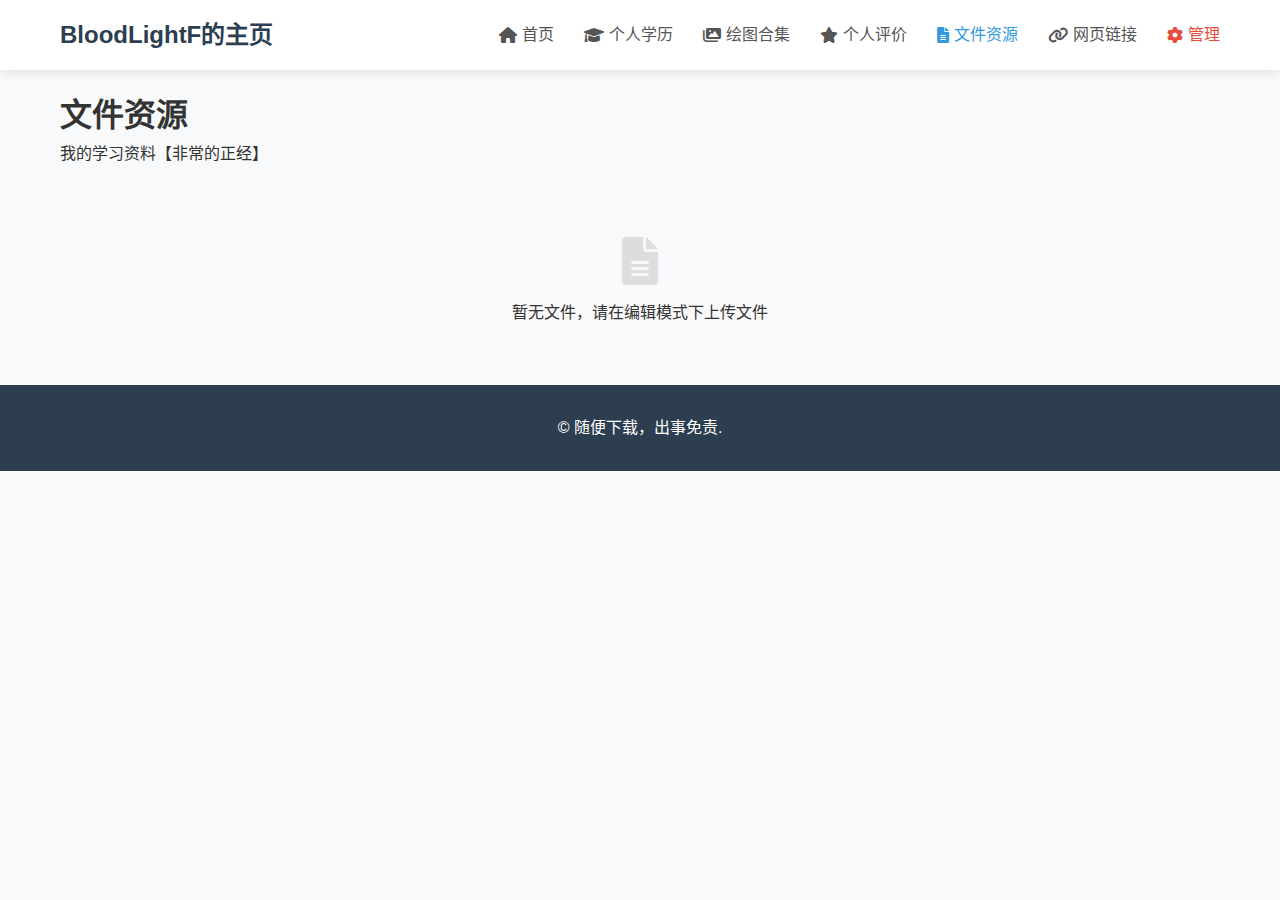
<file: resources.html>
﻿<!DOCTYPE html>
<html lang="zh-CN">
<head>
    <meta charset="UTF-8">
    <meta http-equiv="Content-Type" content="text/html; charset=UTF-8">
    <meta name="viewport" content="width=device-width, initial-scale=1.0">
    <title>文件资源 - 我的个人主页</title>
    <link rel="stylesheet" href="css/style.css">
    <link href="https://cdnjs.cloudflare.com/ajax/libs/font-awesome/6.0.0/css/all.min.css" rel="stylesheet">
    <style>
        .resources-container {
            max-width: 1200px;
            margin: 0 auto;
            padding: 20px;
        }
        
        .files-grid {
            display: grid;
            grid-template-columns: repeat(auto-fill, minmax(300px, 1fr));
            gap: 20px;
            margin-top: 30px;
        }
        
        .file-item {
            background: white;
            padding: 20px;
            border-radius: 10px;
            box-shadow: 0 5px 15px rgba(0,0,0,0.05);
            display: flex;
            align-items: center;
            transition: transform 0.3s;
        }
        
        .file-item:hover {
            transform: translateY(-3px);
        }
        
        .file-icon {
            font-size: 2rem;
            margin-right: 15px;
            color: #3498db;
        }
        
        .file-info {
            flex: 1;
        }
        
        .file-name {
            font-weight: bold;
            margin-bottom: 5px;
        }
        
        .file-meta {
            color: #666;
            font-size: 0.9em;
        }
        
        .download-btn {
            background: #27ae60;
            color: white;
            border: none;
            padding: 8px 15px;
            border-radius: 5px;
            cursor: pointer;
            text-decoration: none;
            display: inline-block;
        }
        
        .upload-section {
            background: white;
            padding: 30px;
            border-radius: 10px;
            box-shadow: 0 5px 15px rgba(0,0,0,0.05);
            margin-bottom: 30px;
            display: none;
        }
        
        .edit-mode .upload-section {
            display: block;
        }
        
        .upload-area {
            border: 2px dashed #3498db;
            border-radius: 10px;
            padding: 40px 20px;
            text-align: center;
            margin: 20px 0;
            cursor: pointer;
            transition: background 0.3s;
        }
        
        .upload-area:hover {
            background: #f8f9fa;
        }
        
        .delete-btn {
            background: #e74c3c;
            color: white;
            border: none;
            padding: 8px 15px;
            border-radius: 5px;
            cursor: pointer;
            margin-left: 10px;
            display: none;
        }
        
        .edit-mode .delete-btn {
            display: inline-block;
        }
    </style>
</head>
<body>
    <!-- 导航栏 -->
    <nav class="navbar">
        <div class="nav-container">
            <div class="nav-logo">
                <a href="index.html">BloodLightF的主页</a>
            </div>
            <div class="nav-menu">
                <a href="index.html" class="nav-link"><i class="fas fa-home"></i> 首页</a>
                <a href="education.html" class="nav-link"><i class="fas fa-graduation-cap"></i> 个人学历</a>
                <a href="gallery.html" class="nav-link"><i class="fas fa-images"></i> 绘图合集</a>
                <a href="evaluation.html" class="nav-link"><i class="fas fa-star"></i> 个人评价</a>
                <a href="resources.html" class="nav-link active"><i class="fas fa-file-alt"></i> 文件资源</a>
                <a href="links.html" class="nav-link"><i class="fas fa-link"></i> 网页链接</a>
                <a href="admin.html" class="nav-link admin-btn"><i class="fas fa-cog"></i> 管理</a>
            </div>
        </div>
    </nav>

    <div class="resources-container">
        <h1>文件资源</h1>
        <p>我的学习资料【非常的正经】</p>
        
        <!-- 上传区域（仅在编辑模式显示） -->
        <div id="upload-section" class="upload-section">
            <h2>上传新文件</h2>
            <div class="upload-area" id="file-upload-area">
                <i class="fas fa-cloud-upload-alt"></i>
                <p>点击或拖拽文件到此处上传</p>
                <input type="file" id="file-input" multiple>
            </div>
            <div class="form-group">
                <label for="file-desc">文件描述</label>
                <textarea id="file-desc" placeholder="请输入文件描述"></textarea>
            </div>
            <button id="upload-file-btn" class="save-btn">上传文件</button>
        </div>
        
        <!-- 文件列表 -->
        <div id="files-grid" class="files-grid">
            <!-- 文件将通过JavaScript动态加载 -->
        </div>
    </div>

    <footer class="footer">
        <div class="container">
            <p>&copy; 随便下载，出事免责.</p>
        </div>
    </footer>

    <script src="js/resources.js"></script>
</body>
</html>
</file>
<file: css/style.css>
/* 基础样式 */
* {
    margin: 0;
    padding: 0;
    box-sizing: border-box;
}

body {
    font-family: 'Segoe UI', Tahoma, Geneva, Verdana, sans-serif;
    line-height: 1.6;
    color: #333;
    background-color: #f8f9fa;
}

.container {
    max-width: 1200px;
    margin: 0 auto;
    padding: 0 20px;
}

/* 导航栏 */
.navbar {
    background-color: #fff;
    box-shadow: 0 2px 10px rgba(0,0,0,0.1);
    position: sticky;
    top: 0;
    z-index: 1000;
}

.nav-container {
    max-width: 1200px;
    margin: 0 auto;
    display: flex;
    justify-content: space-between;
    align-items: center;
    padding: 0 20px;
    height: 70px;
}

.nav-logo a {
    font-size: 1.5rem;
    font-weight: bold;
    color: #2c3e50;
    text-decoration: none;
}

.nav-menu {
    display: flex;
    gap: 30px;
}

.nav-link {
    text-decoration: none;
    color: #555;
    font-weight: 500;
    transition: color 0.3s;
    display: flex;
    align-items: center;
    gap: 5px;
}

.nav-link:hover, .nav-link.active {
    color: #3498db;
}

.admin-btn {
    color: #e74c3c !important;
}

/* 头部区域 */
.hero {
    background: linear-gradient(135deg, #3498db, #2c3e50);
    color: white;
    padding: 80px 0;
    text-align: center;
}

.hero-container {
    max-width: 800px;
    margin: 0 auto;
    padding: 0 20px;
}

.avatar-container {
    position: relative;
    display: inline-block;
    margin-bottom: 20px;
    cursor: pointer;
}

.avatar {
    width: 150px;
    height: 150px;
    border-radius: 50%;
    border: 5px solid rgba(255,255,255,0.3);
    object-fit: cover;
    transition: all 0.3s;
}

.avatar-overlay {
    position: absolute;
    top: 0;
    left: 0;
    width: 100%;
    height: 100%;
    background: rgba(0,0,0,0.7);
    border-radius: 50%;
    display: flex;
    align-items: center;
    justify-content: center;
    opacity: 0;
    transition: opacity 0.3s;
    color: white;
}

.avatar-container:hover .avatar-overlay {
    opacity: 1;
}

.hero h1 {
    font-size: 2.5rem;
    margin-bottom: 10px;
}

.title {
    font-size: 1.2rem;
    margin-bottom: 15px;
    opacity: 0.9;
}

.bio {
    font-size: 1.1rem;
    max-width: 600px;
    margin: 0 auto 25px;
    opacity: 0.8;
}

.social-links {
    display: flex;
    justify-content: center;
    gap: 20px;
}

.social-links a {
    color: white;
    font-size: 1.5rem;
    transition: transform 0.3s;
}

.social-links a:hover {
    transform: translateY(-3px);
}

/* 主要内容区域 */
.main-content {
    padding: 60px 0;
}

section {
    margin-bottom: 60px;
}

h2 {
    font-size: 2rem;
    margin-bottom: 30px;
    color: #2c3e50;
    text-align: center;
}

.intro-content {
    background: white;
    padding: 30px;
    border-radius: 10px;
    box-shadow: 0 5px 15px rgba(0,0,0,0.05);
    line-height: 1.8;
}

.skills-grid {
    display: grid;
    grid-template-columns: repeat(auto-fit, minmax(300px, 1fr));
    gap: 30px;
}

.skill-item {
    background: white;
    padding: 30px;
    border-radius: 10px;
    box-shadow: 0 5px 15px rgba(0,0,0,0.05);
    text-align: center;
    transition: transform 0.3s;
}

.skill-item:hover {
    transform: translateY(-5px);
}

.skill-item h3 {
    color: #3498db;
    margin-bottom: 15px;
}

.links-grid {
    display: grid;
    grid-template-columns: repeat(auto-fit, minmax(200px, 1fr));
    gap: 20px;
}

.quick-link {
    display: flex;
    flex-direction: column;
    align-items: center;
    justify-content: center;
    background: white;
    padding: 30px 20px;
    border-radius: 10px;
    box-shadow: 0 5px 15px rgba(0,0,0,0.05);
    text-decoration: none;
    color: #333;
    transition: all 0.3s;
}

.quick-link:hover {
    transform: translateY(-5px);
    box-shadow: 0 10px 25px rgba(0,0,0,0.1);
    color: #3498db;
}

.quick-link i {
    font-size: 2.5rem;
    margin-bottom: 15px;
}

.quick-link span {
    font-weight: 500;
}

/* 页脚 */
.footer {
    background: #2c3e50;
    color: white;
    text-align: center;
    padding: 30px 0;
}

/* 模态框 */
.modal {
    display: none;
    position: fixed;
    top: 0;
    left: 0;
    width: 100%;
    height: 100%;
    background: rgba(0,0,0,0.5);
    z-index: 2000;
    align-items: center;
    justify-content: center;
}

.modal-content {
    background: white;
    padding: 30px;
    border-radius: 10px;
    width: 90%;
    max-width: 500px;
    position: relative;
}

.close {
    position: absolute;
    top: 15px;
    right: 15px;
    font-size: 1.5rem;
    cursor: pointer;
}

.upload-area {
    border: 2px dashed #3498db;
    border-radius: 10px;
    padding: 40px 20px;
    text-align: center;
    margin: 20px 0;
    cursor: pointer;
    transition: background 0.3s;
}

.upload-area:hover {
    background: #f8f9fa;
}

.upload-area i {
    font-size: 3rem;
    color: #3498db;
    margin-bottom: 15px;
}

#avatar-input {
    display: none;
}

.modal-actions {
    display: flex;
    gap: 15px;
    justify-content: flex-end;
}

button {
    padding: 10px 20px;
    border: none;
    border-radius: 5px;
    cursor: pointer;
    font-weight: 500;
    transition: background 0.3s;
}

#confirm-avatar {
    background: #3498db;
    color: white;
}

#confirm-avatar:hover {
    background: #9529b9;
}

#cancel-avatar {
    background: #a71d1d;
}

#cancel-avatar:hover {
    background: #843333;
}

/* 响应式设计 */
@media (max-width: 768px) {
    .nav-menu {
        gap: 15px;
    }
    
    .hero h1 {
        font-size: 2rem;
    }
    
    .skills-grid, .links-grid {
        grid-template-columns: 1fr;
    }
}

/* 背景图片设置 */
.background-container {
    position: fixed;
    top: 0;
    left: 0;
    width: 100%;
    height: 100%;
    z-index: -1;
    background-size: cover;
    background-position: center;
    background-repeat: no-repeat;
    background-attachment: fixed;
    transition: background-image 0.5s ease;
}

.content-wrapper {
    position: relative;
    z-index: 1;
    background: rgba(255, 255, 255, 0.95);
    min-height: 100vh;
}

/* 区块背景样式 */
.section-with-bg {
    position: relative;
    overflow: hidden;
}

.section-bg {
    position: absolute;
    top: 0;
    left: 0;
    width: 100%;
    height: 100%;
    background-size: cover;
    background-position: center;
    opacity: 0.1;
    z-index: -1;
}

.section-content {
    position: relative;
    z-index: 2;
}

/* 背景管理样式 */
.background-preview {
    width: 100%;
    max-width: 300px;
    height: 150px;
    background-size: cover;
    background-position: center;
    border: 2px solid #ddd;
    border-radius: 5px;
    margin: 10px 0;
}

.background-options {
    display: grid;
    grid-template-columns: repeat(auto-fit, minmax(200px, 1fr));
    gap: 15px;
    margin: 20px 0;
}

.background-option {
    text-align: center;
    padding: 15px;
    border: 2px solid #e0e0e0;
    border-radius: 8px;
    cursor: pointer;
    transition: all 0.3s;
}

.background-option:hover {
    border-color: #3498db;
    transform: translateY(-2px);
}

.background-option.active {
    border-color: #3498db;
    background-color: #f0f8ff;
}

.bg-preview-small {
    width: 100%;
    height: 80px;
    background-size: cover;
    background-position: center;
    border-radius: 4px;
    margin-bottom: 8px;
}

/* 透明内容区域 */
.transparent-content {
    background: rgba(255, 255, 255, 0.9);
    backdrop-filter: blur(5px);
    border-radius: 10px;
    padding: 20px;
    margin: 20px 0;
}
</file>
